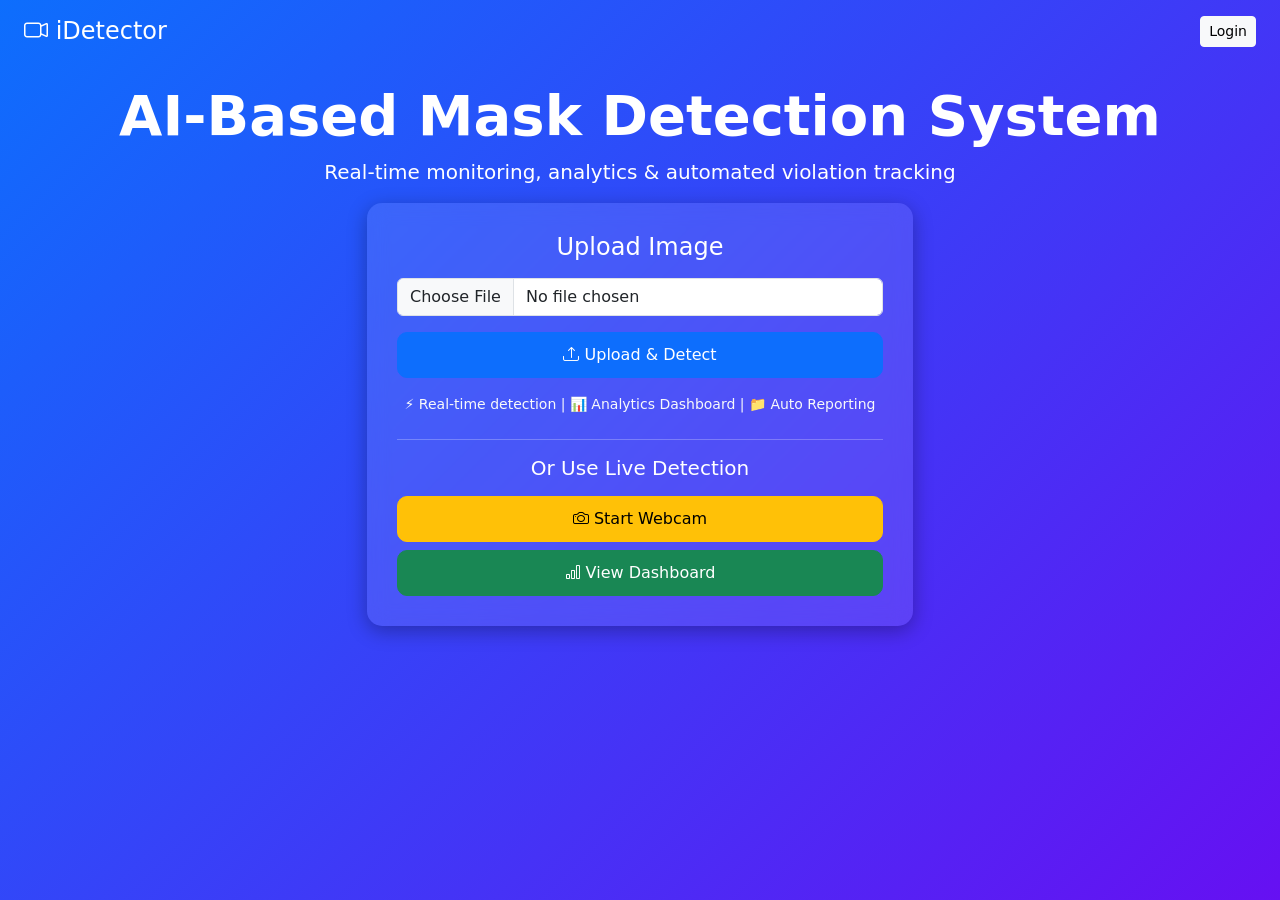
<file: templates/index.html>
<!DOCTYPE html>
<html lang="en">

<head>
    <meta charset="UTF-8">
    <meta name="viewport" content="width=device-width, initial-scale=1.0">
    <title>iDetector - Smart Surveillance</title>

    <!-- Bootstrap -->
    <link href="https://cdn.jsdelivr.net/npm/bootstrap@5.3.0/dist/css/bootstrap.min.css" rel="stylesheet">

    <!-- Icons -->
    <link href="https://cdn.jsdelivr.net/npm/bootstrap-icons/font/bootstrap-icons.css" rel="stylesheet">

    <style>
        body {
            background: linear-gradient(135deg, #0d6efd, #6610f2);
            color: white;
            height: 100vh;
        }

        .hero {
            margin-top: 20px;
        }

        .card-custom {
            border-radius: 15px;
            background: rgba(255, 255, 255, 0.1);
            backdrop-filter: blur(10px);
            padding: 30px;
            box-shadow: 0px 5px 20px rgba(0, 0, 0, 0.3);
        }

        .btn-custom {
            border-radius: 10px;
            padding: 10px 20px;
        }
    </style>
</head>

<body>

    <!-- NAVBAR -->
    <nav class="navbar navbar-dark bg-transparent px-4">
        <span class="navbar-brand fs-4">
            <i class="bi bi-camera-video"></i> iDetector
        </span>
        <a href="/login" class="btn btn-light btn-sm">Login</a>
    </nav>

    <!-- HERO SECTION -->
    <div class="container text-center hero">
        <h1 class="display-4 fw-bold">AI-Based Mask Detection System</h1>
        <p class="lead">Real-time monitoring, analytics & automated violation tracking</p>
    </div>

    <!-- MAIN CARD -->
    <div class="container">
        <div class="row justify-content-center">

            <div class="col-md-6">
                <div class="card-custom text-center">

                    <h4 class="mb-3">Upload Image</h4>

                    <form action="/upload" method="post" enctype="multipart/form-data" class="mb-4">
                        <input type="file" name="image" class="form-control mb-3">
                        <button class="btn btn-primary btn-custom w-100">
                            <i class="bi bi-upload"></i> Upload & Detect
                        </button>
                        <p class="mt-3 text-light small">
                            ⚡ Real-time detection | 📊 Analytics Dashboard | 📁 Auto Reporting
                        </p>
                    </form>

                    <hr class="bg-light">

                    <h5 class="mb-3">Or Use Live Detection</h5>

                    <a href="/webcam" class="btn btn-warning btn-custom w-100 mb-2">
                        <i class="bi bi-camera"></i> Start Webcam
                    </a>

                    <a href="/dashboard" class="btn btn-success btn-custom w-100">
                        <i class="bi bi-bar-chart"></i> View Dashboard
                    </a>

                </div>
            </div>

        </div>
    </div>

</body>

</html>
</file>
